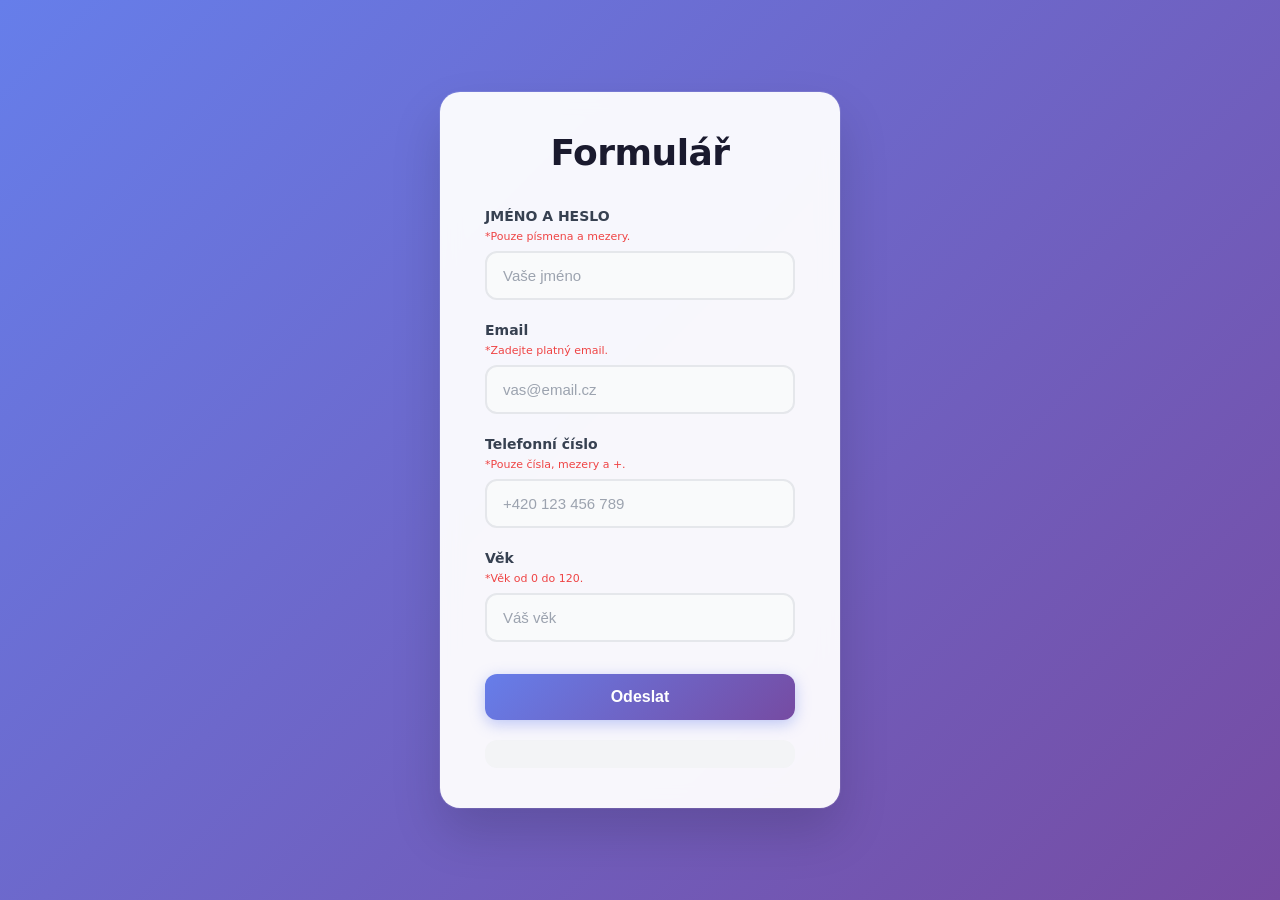
<file: index.html>
<!-- <!DOCTYPE html>
<head>
  <title>Formulář</title>
  <link rel="stylesheet" href="styles.css">
</head>
<body>

  <div class="ramecek"> 
    <h1>Formulář</h1> 

    <form onsubmit="alert('Formulář odeslán!'); return false;">

      <label>Jméno</label>
      <small>*Tato kolonka je povinná.</small>
      <input type="text" placeholder="Vaše jméno" required>
      

      <label>Email</label>
      <small>*Tato kolonka je povinná.</small>
      <input type="email" placeholder="vas@email.cz" required>

      <label>Telefonní číslo</label>
      <input type="tel" placeholder="+420 123 456 789">

      <label>Věk</label>
      <input type="number" placeholder="Váš věk" min="0" max="120">

      <button type="submit">Odeslat</button>

    </form>
  </div>

</body>
</html> -->

<!DOCTYPE html>
<html lang="cs">
<head>
  <meta charset="UTF-8">
  <meta name="viewport" content="width=device-width, initial-scale=1.0">
  <title>Bezpečný formulář</title>

  <link rel="stylesheet" href="styles.css">
</head>
<body>

  <div class="ramecek">

    <h1>Formulář</h1>

    <form id="formular">

      <div class="input-group">
        <label>JMÉNO A HESLO</label>

        <small>*Pouze písmena a mezery.</small>

        <input
          type="text"
          id="jmeno"
          maxlength="40"
          required
          pattern="[A-Za-zÀ-ž\s]+"
          placeholder="Vaše jméno">
      </div>

      <div class="input-group">
        <label>Email</label>

        <small>*Zadejte platný email.</small>

        <input
          type="email"
          id="email"
          maxlength="100"
          required
          placeholder="vas@email.cz">
      </div>

      <div class="input-group">
        <label>Telefonní číslo</label>

        <small>*Pouze čísla, mezery a +.</small>

        <input
          type="tel"
          id="telefon"
          maxlength="20"
          pattern="[\+0-9\s]+"
          placeholder="+420 123 456 789">
      </div>

      <div class="input-group">
        <label>Věk</label>

        <small>*Věk od 0 do 120.</small>

        <input
          type="number"
          id="vek"
          min="0"
          max="120"
          placeholder="Váš věk">
      </div>

      <button type="submit">
        Odeslat
      </button>

    </form>

    <div id="vysledek"></div>

  </div>

  <script>

    const form = document.getElementById("formular");

    if (!form) {
      // Form not found — nothing to attach
    } else {
      form.addEventListener("submit", function(e) {

        e.preventDefault();

        const jmenoEl = document.getElementById("jmeno");
        const emailEl = document.getElementById("email");
        const telefonEl = document.getElementById("telefon");
        const vekEl = document.getElementById("vek");

        const jmeno = jmenoEl ? jmenoEl.value : "";
        const email = emailEl ? emailEl.value : "";
        const telefon = telefonEl ? telefonEl.value : "";
        const vek = vekEl ? vekEl.value : "";

        // odstranění nebezpečných znaků (zjednodušeně)
        const bezpecneJmeno = String(jmeno).replace(/[<>]/g, "");
        const bezpecnyEmail = String(email).replace(/[<>]/g, "");
        const bezpecnyTelefon = String(telefon).replace(/[<>]/g, "");
        const bezpecnyVek = String(vek).replace(/[<>]/g, "");

        const vysledek = document.getElementById("vysledek");
        if (!vysledek) return;

        // bezpečné vložení textu
        vysledek.textContent =
          `Jméno: ${bezpecneJmeno}
Email: ${bezpecnyEmail}
Telefon: ${bezpecnyTelefon}
Věk: ${bezpecnyVek}`;

      });
    }

  </script>

</body>
</html>
</file>
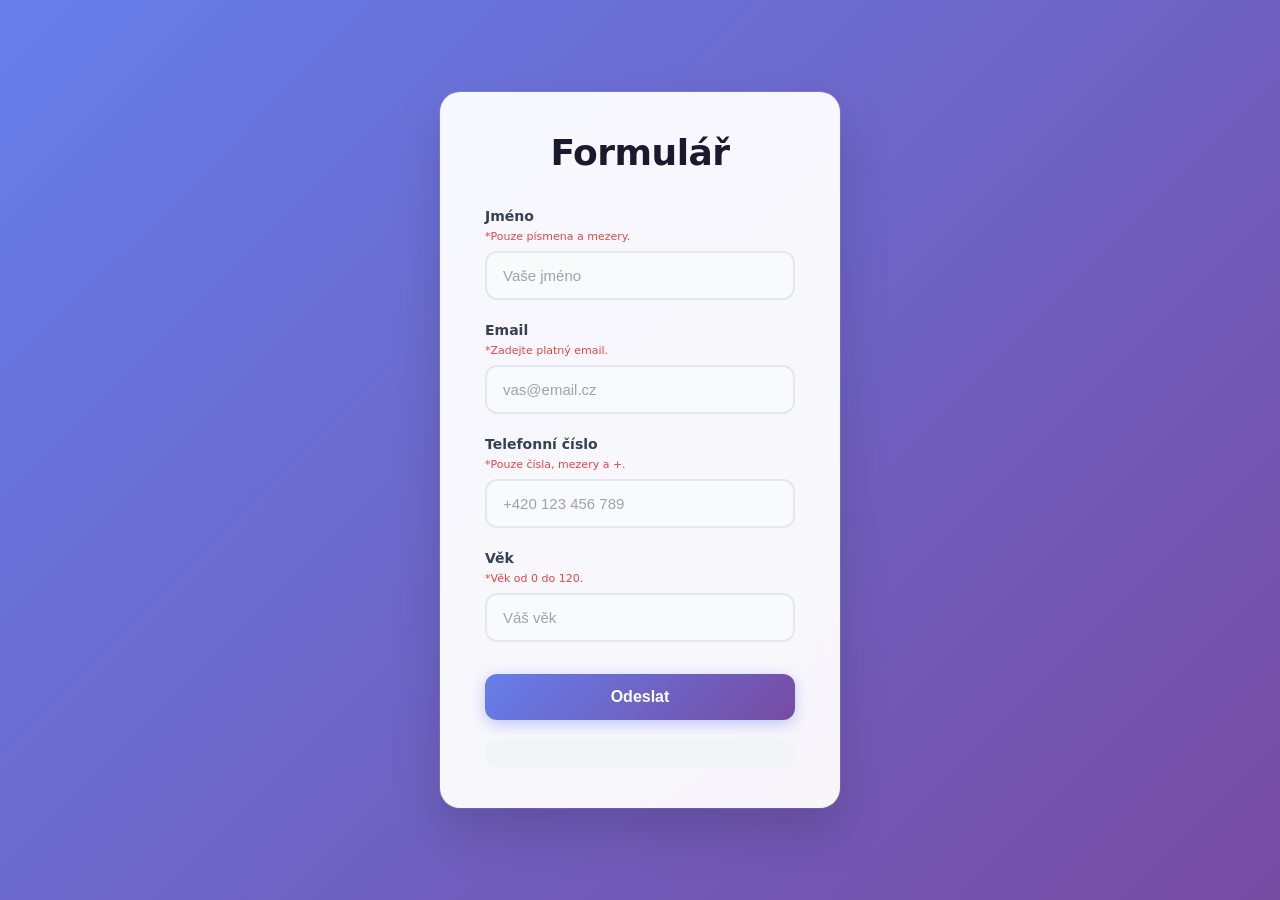
<file: Formular.html>
<!-- <!DOCTYPE html>
<head>
  <title>Formulář</title>
  <link rel="stylesheet" href="styles.css">
</head>
<body>

  <div class="ramecek"> 
    <h1>Formulář</h1> 

    <form onsubmit="alert('Formulář odeslán!'); return false;">

      <label>Jméno</label>
      <small>*Tato kolonka je povinná.</small>
      <input type="text" placeholder="Vaše jméno" required>
      

      <label>Email</label>
      <small>*Tato kolonka je povinná.</small>
      <input type="email" placeholder="vas@email.cz" required>

      <label>Telefonní číslo</label>
      <input type="tel" placeholder="+420 123 456 789">

      <label>Věk</label>
      <input type="number" placeholder="Váš věk" min="0" max="120">

      <button type="submit">Odeslat</button>

    </form>
  </div>

</body>
</html> -->

<!DOCTYPE html>
<html lang="cs">
<head>
  <meta charset="UTF-8">
  <meta name="viewport" content="width=device-width, initial-scale=1.0">
  <title>Bezpečný formulář</title>

  <link rel="stylesheet" href="styles.css">
</head>
<body>

  <div class="ramecek">

    <h1>Formulář</h1>

    <form id="formular">

      <div class="input-group">
        <label>Jméno</label>

        <small>*Pouze písmena a mezery.</small>

        <input
          type="text"
          id="jmeno"
          maxlength="40"
          required
          pattern="[A-Za-zÀ-ž\s]+"
          placeholder="Vaše jméno">
      </div>

      <div class="input-group">
        <label>Email</label>

        <small>*Zadejte platný email.</small>

        <input
          type="email"
          id="email"
          maxlength="100"
          required
          placeholder="vas@email.cz">
      </div>

      <div class="input-group">
        <label>Telefonní číslo</label>

        <small>*Pouze čísla, mezery a +.</small>

        <input
          type="tel"
          id="telefon"
          maxlength="20"
          pattern="[\+0-9\s]+"
          placeholder="+420 123 456 789">
      </div>

      <div class="input-group">
        <label>Věk</label>

        <small>*Věk od 0 do 120.</small>

        <input
          type="number"
          id="vek"
          min="0"
          max="120"
          placeholder="Váš věk">
      </div>

      <button type="submit">
        Odeslat
      </button>

    </form>

    <div id="vysledek"></div>

  </div>

  <script>

    const form = document.getElementById("formular");

    if (!form) {
      // Form not found — nothing to attach
    } else {
      form.addEventListener("submit", function(e) {

        e.preventDefault();

        const jmenoEl = document.getElementById("jmeno");
        const emailEl = document.getElementById("email");
        const telefonEl = document.getElementById("telefon");
        const vekEl = document.getElementById("vek");

        const jmeno = jmenoEl ? jmenoEl.value : "";
        const email = emailEl ? emailEl.value : "";
        const telefon = telefonEl ? telefonEl.value : "";
        const vek = vekEl ? vekEl.value : "";

        // odstranění nebezpečných znaků (zjednodušeně)
        const bezpecneJmeno = String(jmeno).replace(/[<>]/g, "");
        const bezpecnyEmail = String(email).replace(/[<>]/g, "");
        const bezpecnyTelefon = String(telefon).replace(/[<>]/g, "");
        const bezpecnyVek = String(vek).replace(/[<>]/g, "");

        const vysledek = document.getElementById("vysledek");
        if (!vysledek) return;

        // bezpečné vložení textu
        vysledek.textContent =
          `Jméno: ${bezpecneJmeno}
Email: ${bezpecnyEmail}
Telefon: ${bezpecnyTelefon}
Věk: ${bezpecnyVek}`;

      });
    }

  </script>

</body>
</html>
</file>
<file: styles.css>
/* body {
  font-family: Arial, sans-serif;
  display: flex;
  justify-content: center;
  align-items: center;
  min-height: 100vh;
  margin: 0;
  background-image: linear-gradient(#a5c2c9, #434d5a);
}

.ramecek {
  border: 2px solid #333;
  border-radius: 5px;
  padding: 30px 40px;
  background: #f0f4f6;
  width: 320px;
}

h1 {
  text-align: center;
  margin-top: 0;
  margin-bottom: 25px;
  font-size: 32px;
}

label {
  display: block;
  margin-bottom: 4px;
  font-weight: bold;
}

small {
  display: block;
  color: #c0392b;
  font-size: 10px;
  margin: 2px;
}

input {
  width: 100%;
  padding: 8px;
  margin-bottom: 16px;
  border: 1px solid #aaa;
  border-radius: 3px;
  font-size: 15px;
  box-sizing: border-box;
  transition: all 0.3s ease;
}

input:focus {
  border: 1px solid #2e6d8e;
  transform: scale(1.03);
  outline: none;
}

button {
  width: 100%;
  padding: 10px;
  background: #2e6d8e;
  color: #f0f4f6;
  border: none;
  font-size: 16px;
  cursor: pointer;
  transition: all 0.3s ease;
}

button:hover {
  background: #1e4f68;
  transform: scale(1.1);
} */

* {
  margin: 0;
  padding: 0;
  box-sizing: border-box;
}

body {
  font-family: 'Segoe UI', system-ui, -apple-system, sans-serif;
  display: flex;
  justify-content: center;
  align-items: center;
  min-height: 100vh;
  background: linear-gradient(135deg, #667eea 0%, #764ba2 100%);
  padding: 20px;
}

.ramecek {
  background: rgba(255, 255, 255, 0.95);
  backdrop-filter: blur(10px);
  border-radius: 20px;
  padding: 40px 45px;
  width: 100%;
  max-width: 400px;
  box-shadow:
    0 25px 50px rgba(0, 0, 0, 0.15),
    0 0 0 1px rgba(255, 255, 255, 0.1);
}

h1 {
  text-align: center;
  margin-bottom: 35px;
  font-size: 36px;
  font-weight: 700;
  color: #1a1a2e;
  letter-spacing: -0.5px;
}

.input-group {
  margin-bottom: 22px;
}

label {
  display: block;
  margin-bottom: 6px;
  font-weight: 600;
  font-size: 14px;
  color: #374151;
}

small {
  display: block;
  color: #ef4444;
  font-size: 11px;
  margin-bottom: 8px;
  font-weight: 500;
}

input {
  width: 100%;
  padding: 14px 16px;
  border: 2px solid #e5e7eb;
  border-radius: 12px;
  font-size: 15px;
  background: #f9fafb;
  color: #1f2937;
  transition: all 0.25s cubic-bezier(0.4, 0, 0.2, 1);
}

input::placeholder {
  color: #9ca3af;
}

input:hover {
  border-color: #d1d5db;
  background: #fff;
}

input:focus {
  outline: none;
  border-color: #667eea;
  background: #fff;
  box-shadow: 0 0 0 4px rgba(102, 126, 234, 0.15);
}

button {
  width: 100%;
  padding: 14px 20px;
  margin-top: 10px;
  background: linear-gradient(135deg, #667eea 0%, #764ba2 100%);
  color: #fff;
  border: none;
  border-radius: 12px;
  font-size: 16px;
  font-weight: 600;
  cursor: pointer;
  transition: all 0.25s cubic-bezier(0.4, 0, 0.2, 1);
  box-shadow: 0 4px 15px rgba(102, 126, 234, 0.4);
}

button:hover {
  transform: translateY(-2px);
  box-shadow: 0 8px 25px rgba(102, 126, 234, 0.5);
}

button:active {
  transform: translateY(0);
}

#vysledek {
  margin-top: 20px;
  padding: 14px;
  border-radius: 12px;
  background: #f3f4f6;
  color: #111827;
  font-size: 14px;
  white-space: pre-line;
  word-break: break-word;
}
</file>
